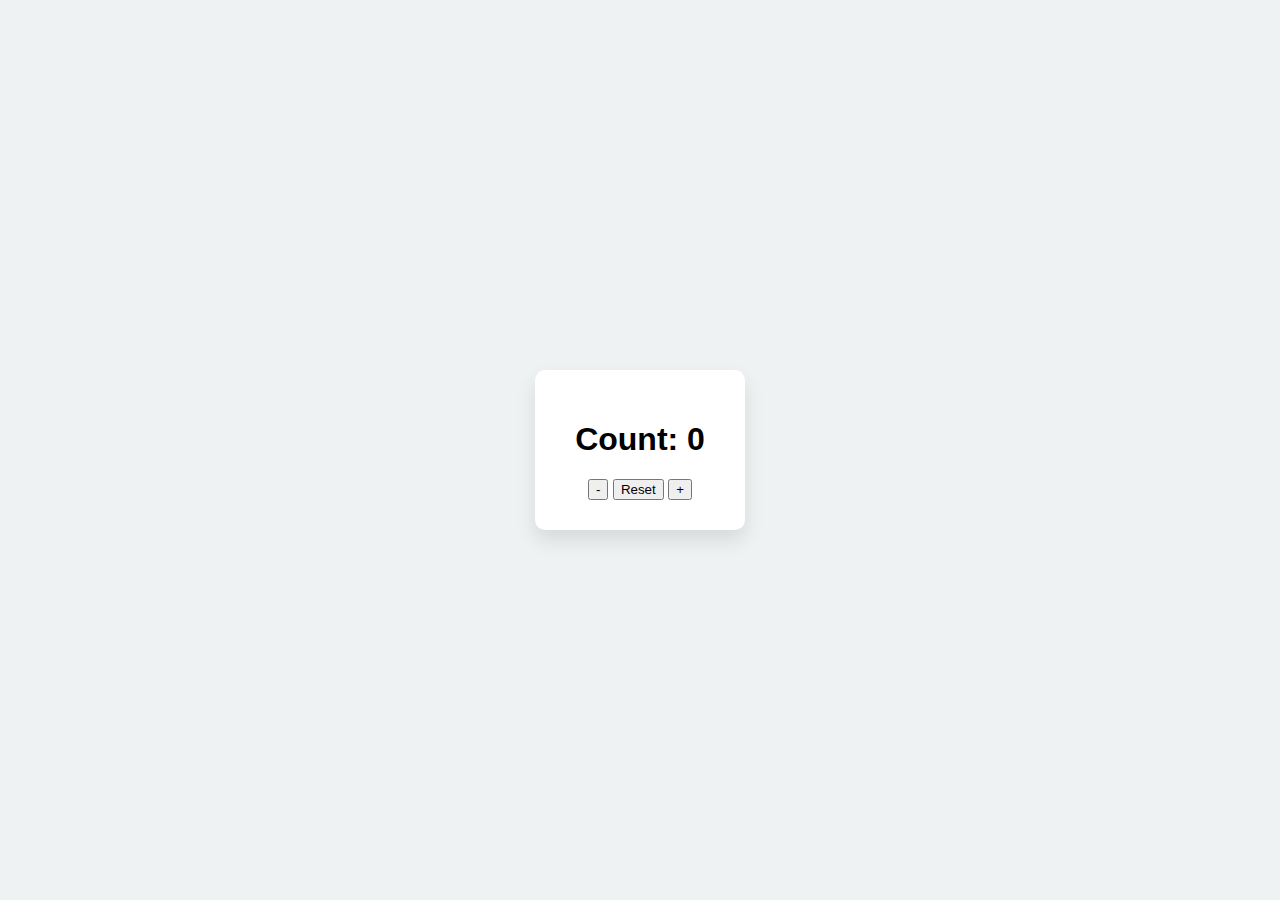
<file: day01_Counter/index.html>
<!DOCTYPE html>
<html lang="en">
  <head>
    <meta charset="UTF-8" />
    <meta name="viewport" content="width=device-width, initial-scale=1.0" />
    <title>Counter</title>
    <link rel="stylesheet" href="style.css" />
  </head>
  <body>
    <div class="container">
      <h1>Count: <span id="display">0</span></h1>
      <button id="decrease">-</button>
      <button id="reset">Reset</button>
      <button id="increase">+</button>
    </div>
    <script src="app.js"></script>
  </body>
</html>
</file>
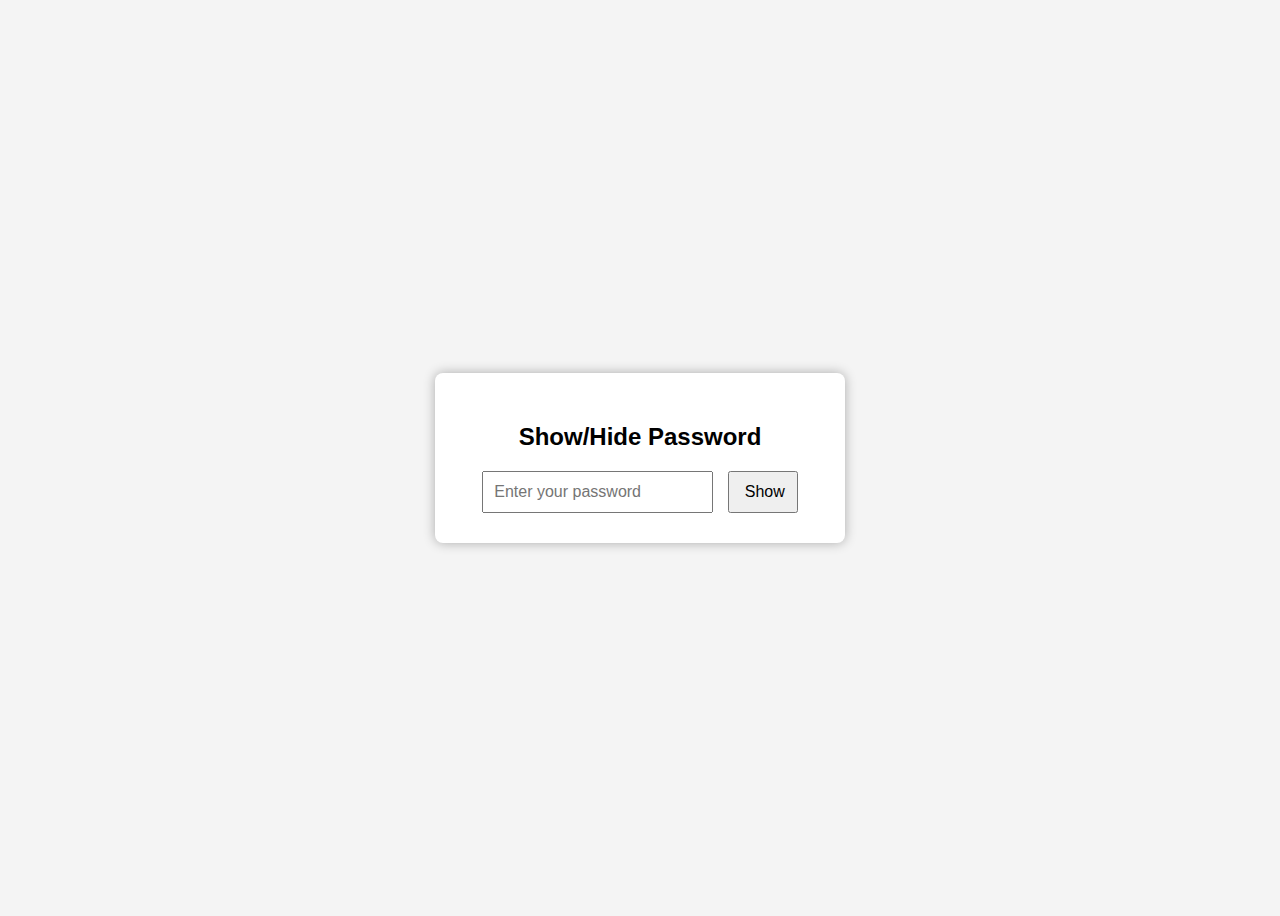
<file: day02_Pass-show-hide/index.html>
<!DOCTYPE html>
<html lang="en">
  <head>
    <meta charset="UTF-8" />
    <meta name="viewport" content="width=device-width, initial-scale=1.0" />
    <title>Password Show/hide</title>
    <link rel="stylesheet" href="style.css" />
  </head>
  <body>
    <div class="container">
      <h2>Show/Hide Password</h2>
      <input type="password" id="password" placeholder="Enter your password" />
      <button id="toggleBtn">Show</button>
    </div>

    <script src="script.js"></script>
  </body>
</html>
</file>
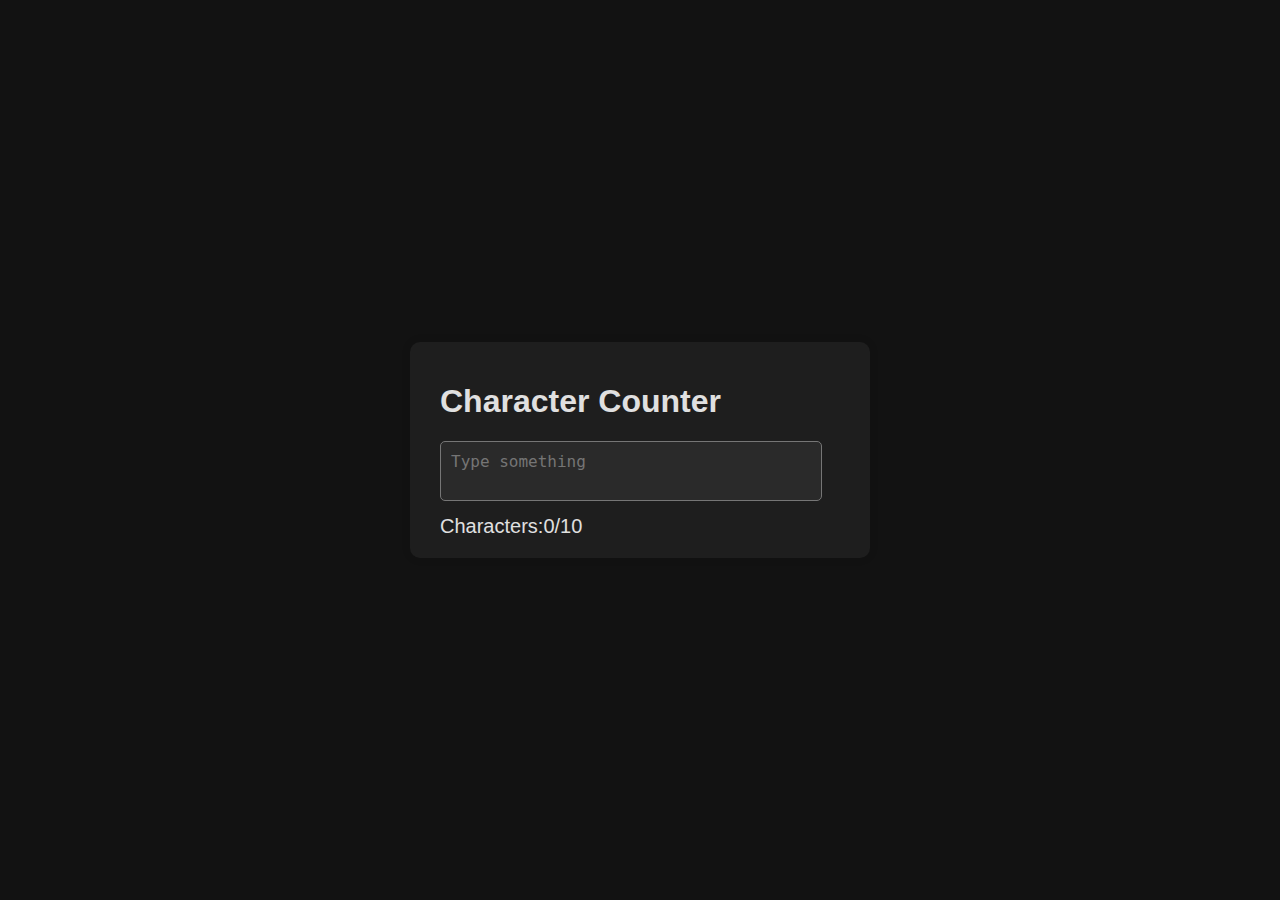
<file: day03_CharCount/index.html>
<!DOCTYPE html>
<html lang="en">
  <head>
    <meta charset="UTF-8" />
    <meta name="viewport" content="width=device-width, initial-scale=1.0" />
    <title>Counter</title>
    <link rel="stylesheet" href="style.css" />
  </head>
  <body>
    <div class="container">
      <h1>Character Counter</h1>
      <textarea
        id="textInput"
        placeholder="Type something"
        maxlength="10"
      ></textarea>
      <p>Characters:<span id="charCount">0</span>/10</p>
    </div>
    <script src="script.js"></script>
  </body>
</html>
</file>
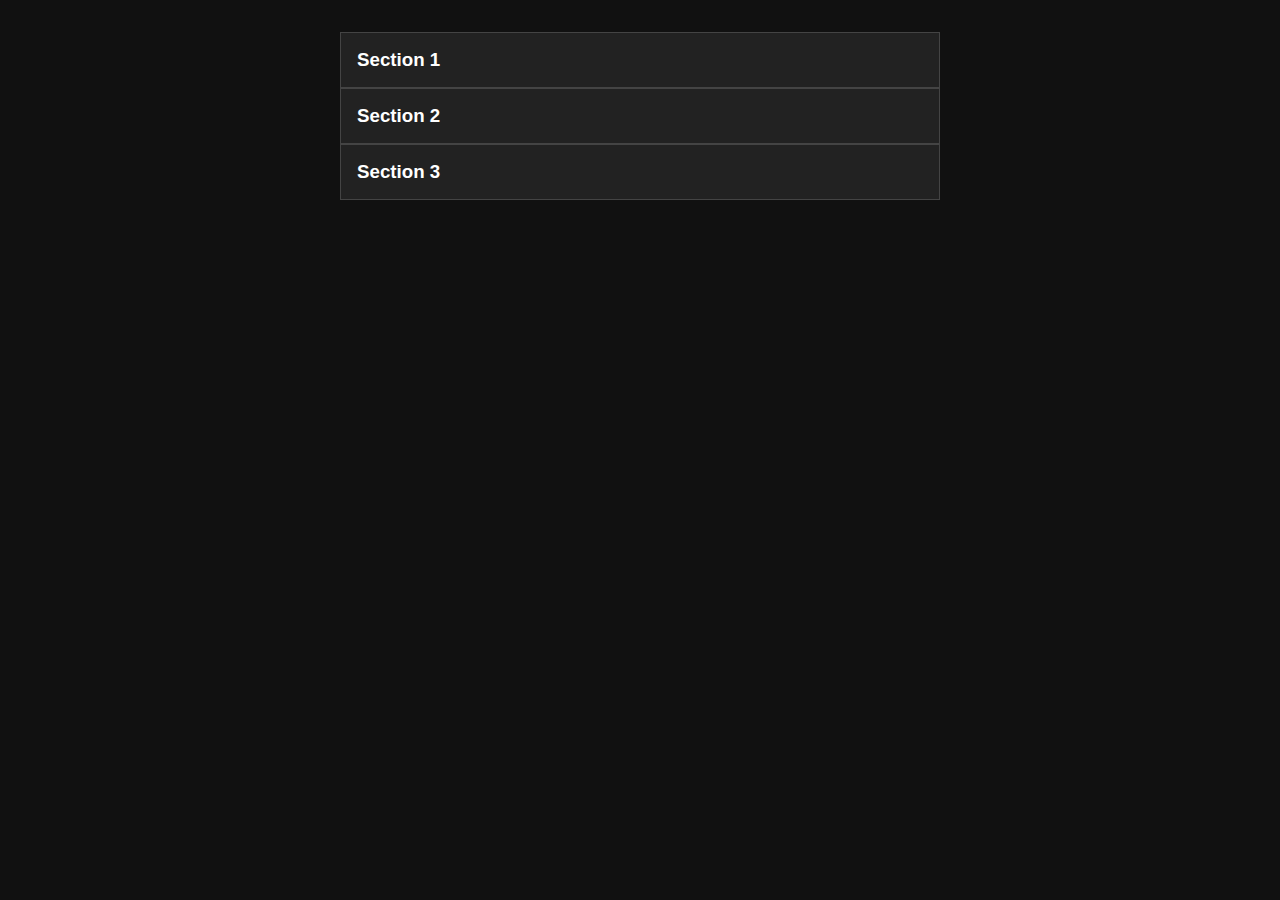
<file: day04_Accordion/index.html>
<!DOCTYPE html>
<html lang="en">
  <head>
    <meta charset="UTF-8" />
    <meta name="viewport" content="width=device-width, initial-scale=1.0" />
    <title>Accordion</title>
    <link rel="stylesheet" href="style.css" />
  </head>
  <body>
    <div class="accordion">
      <div class="accordion-item">
        <h3 class="accordion-header">Section 1</h3>
        <div class="accordion-content">
          <p>This is the content of section 1</p>
        </div>
      </div>
      <div class="accordion-item">
        <h3 class="accordion-header">Section 2</h3>
        <div class="accordion-content">
          <p>This is the content of section 2</p>
        </div>
      </div>
      <div class="accordion-item">
        <h3 class="accordion-header">Section 3</h3>
        <div class="accordion-content">
          <p>This is the content of section 3</p>
        </div>
      </div>
    </div>
    <script src="script.js"></script>
  </body>
</html>
</file>
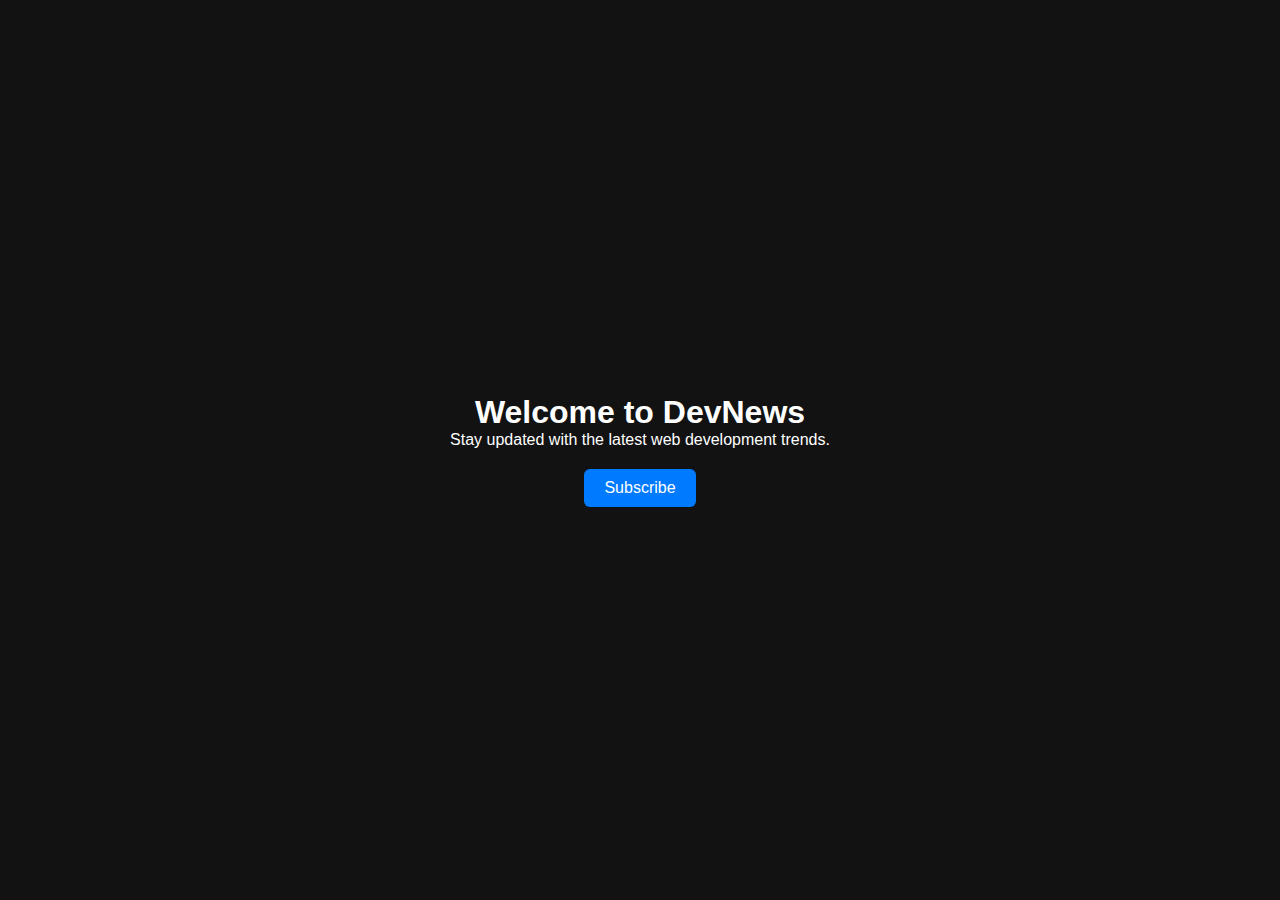
<file: day05_Modal(popup)/index.html>
<!DOCTYPE html>
<html lang="en">
  <head>
    <meta charset="UTF-8" />
    <meta name="viewport" content="width=device-width, initial-scale=1.0" />
    <title>Subscribe Modal</title>
    <link rel="stylesheet" href="style.css" />
  </head>
  <body>
    <main>
      <h1>Welcome to DevNews</h1>
      <p>Stay updated with the latest web development trends.</p>
      <button id="open-modal">Subscribe</button>
    </main>

    <div id="modal-overlay" class="hidden">
      <div class="modal">
        <span id="close-btn">&times;</span>
        <h2>Subscribe to our Newsletter</h2>
        <p>Get the best content weekly. No spam.</p>
        <input type="email" placeholder="Enter your email" />
        <button class="submit">Subscribe</button>
      </div>
    </div>

    <script src="script.js"></script>
  </body>
</html>
</file>
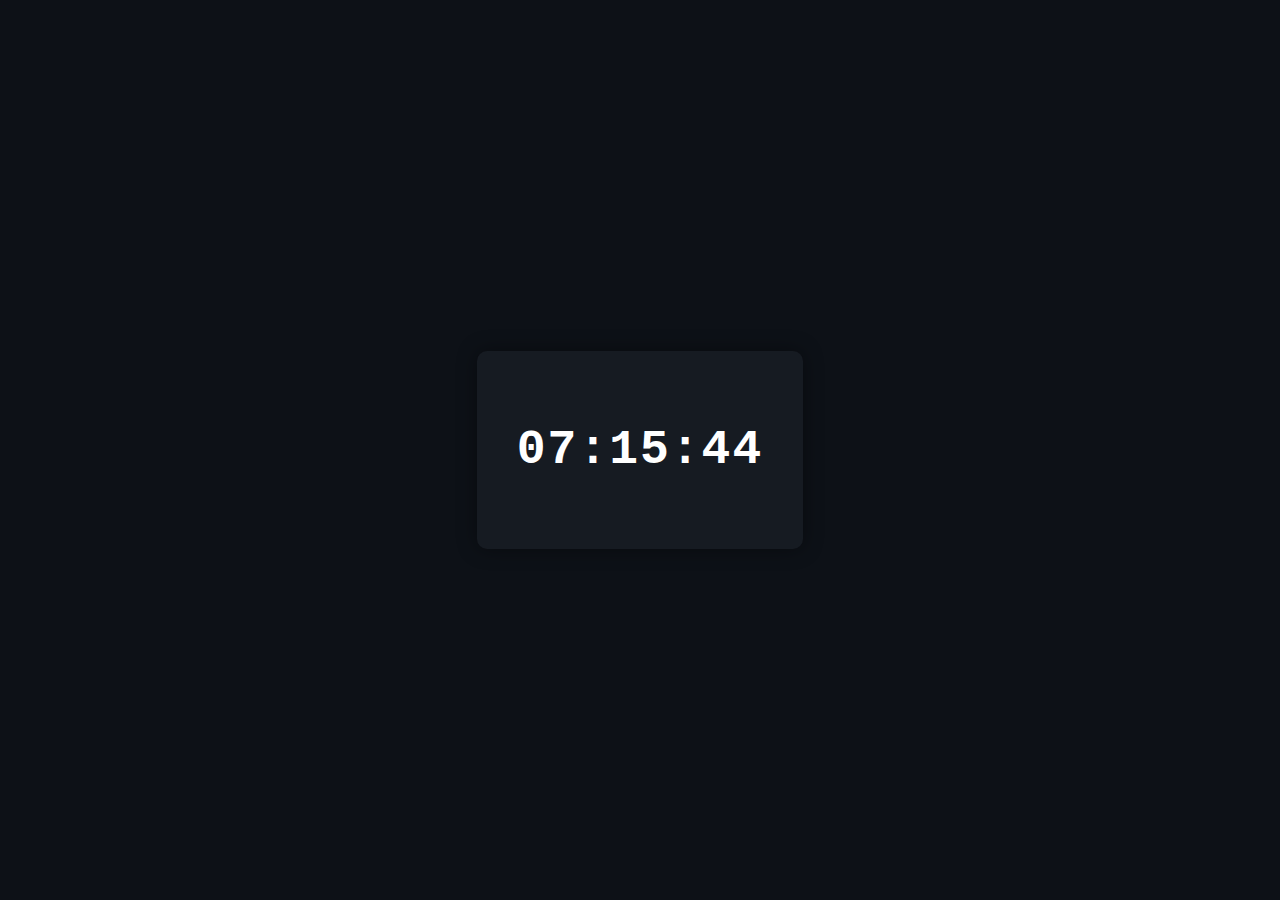
<file: day06_Realtime-Clock/index.html>
<!DOCTYPE html>
<html lang="en">
  <head>
    <meta charset="UTF-8" />
    <meta name="viewport" content="width=device-width, initial-scale=1.0" />
    <title>Real-Time Clock</title>
    <link rel="stylesheet" href="style.css" />
  </head>
  <body>
    <div class="clock-container">
      <h1 id="clock">00:00:00</h1>
    </div>

    <script src="script.js"></script>
  </body>
</html>
</file>
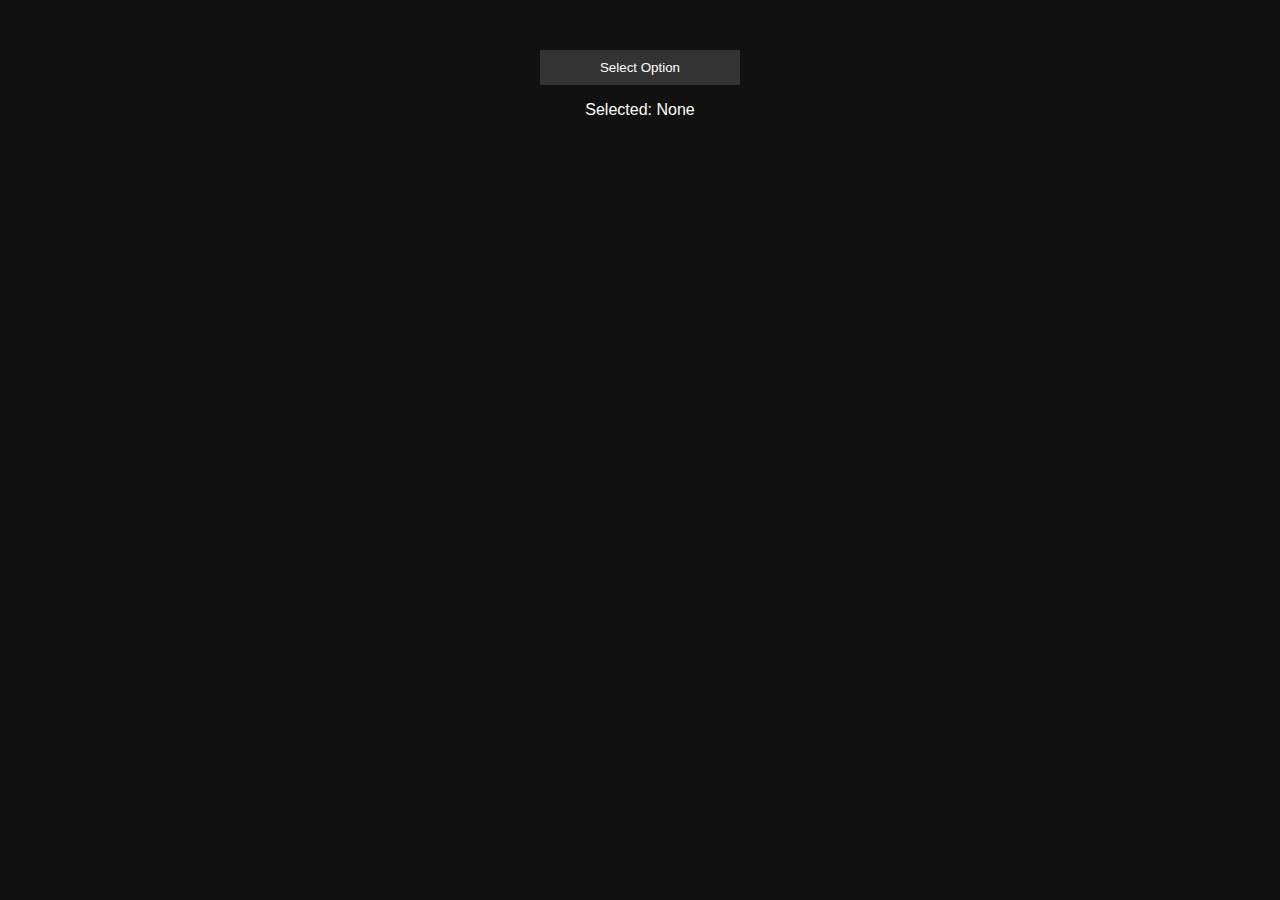
<file: day07_Custom-Dropdown/index.html>
<!DOCTYPE html>
<html lang="en">
  <head>
    <meta charset="UTF-8" />
    <meta name="viewport" content="width=device-width, initial-scale=1.0" />
    <title>Dropdown</title>
    <link rel="stylesheet" href="style.css" />
  </head>
  <body>
    <div class="dropdown">
      <button id="dropdownButton">Select Option</button>
      <ul id="dropdownMenu" class="hidden">
        <li>Java</li>
        <li>Python</li>
        <li>C/C++</li>
        <li>Ruby</li>
      </ul>
    </div>

    <p>Selected: <span id="selectedOption">None</span></p>

    <script src="sccript.js"></script>
  </body>
</html>
</file>
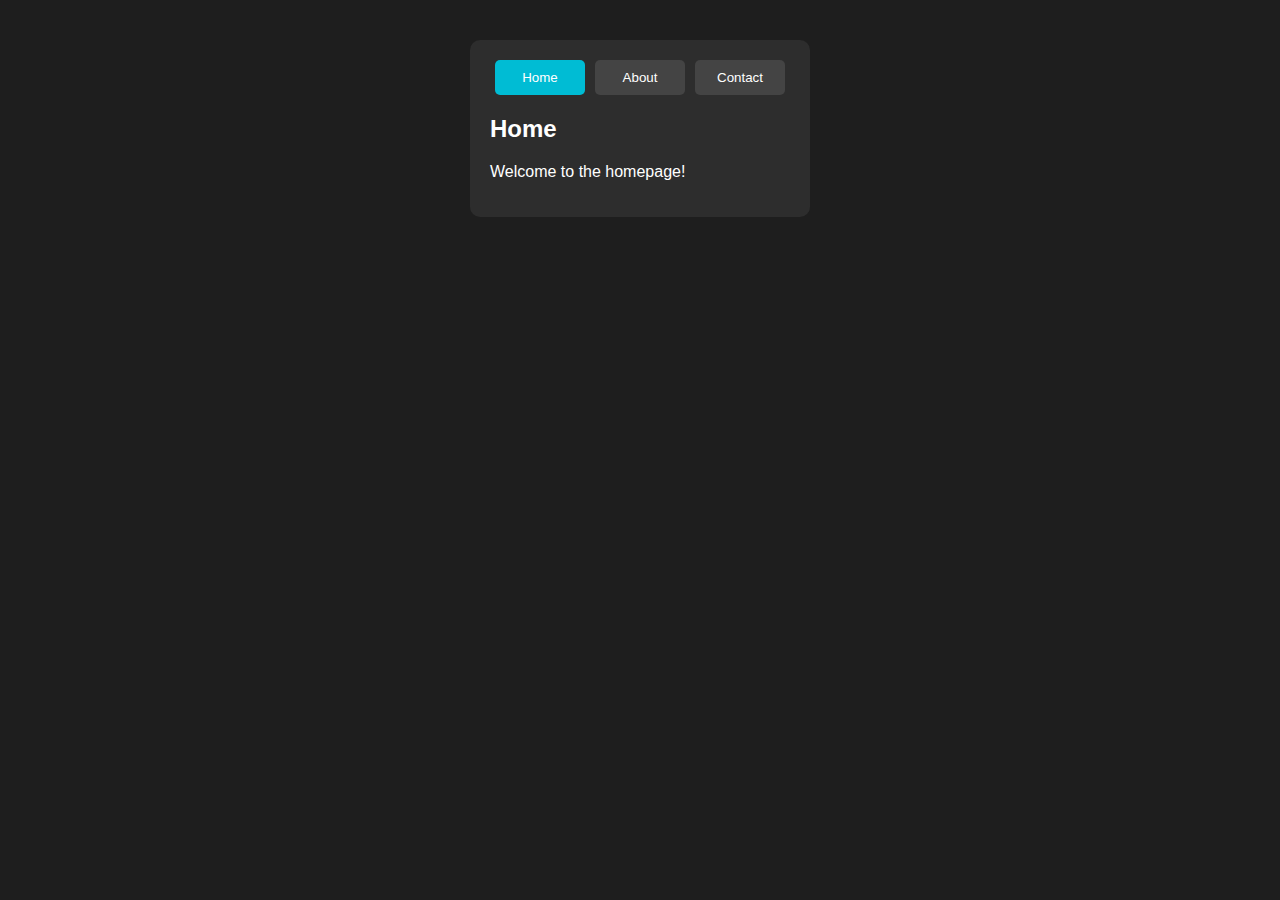
<file: day08_Tabs/index.html>
<!DOCTYPE html>
<html lang="en">
  <head>
    <meta charset="UTF-8" />
    <meta name="viewport" content="width=device-width, initial-scale=1.0" />
    <title>Tabs - Day 8</title>
    <link rel="stylesheet" href="style.css" />
  </head>
  <body>
    <div class="tabs-container">
      <div class="tab-buttons">
        <button class="tab-btn active" data-tab="home">Home</button>
        <button class="tab-btn" data-tab="about">About</button>
        <button class="tab-btn" data-tab="contact">Contact</button>
      </div>

      <div class="tab-content active" id="home">
        <h2>Home</h2>
        <p>Welcome to the homepage!</p>
      </div>
      <div class="tab-content" id="about">
        <h2>About</h2>
        <p>This is the about section.</p>
      </div>
      <div class="tab-content" id="contact">
        <h2>Contact</h2>
        <p>Feel free to reach out.</p>
      </div>
    </div>

    <script src="script.js"></script>
  </body>
</html>
</file>
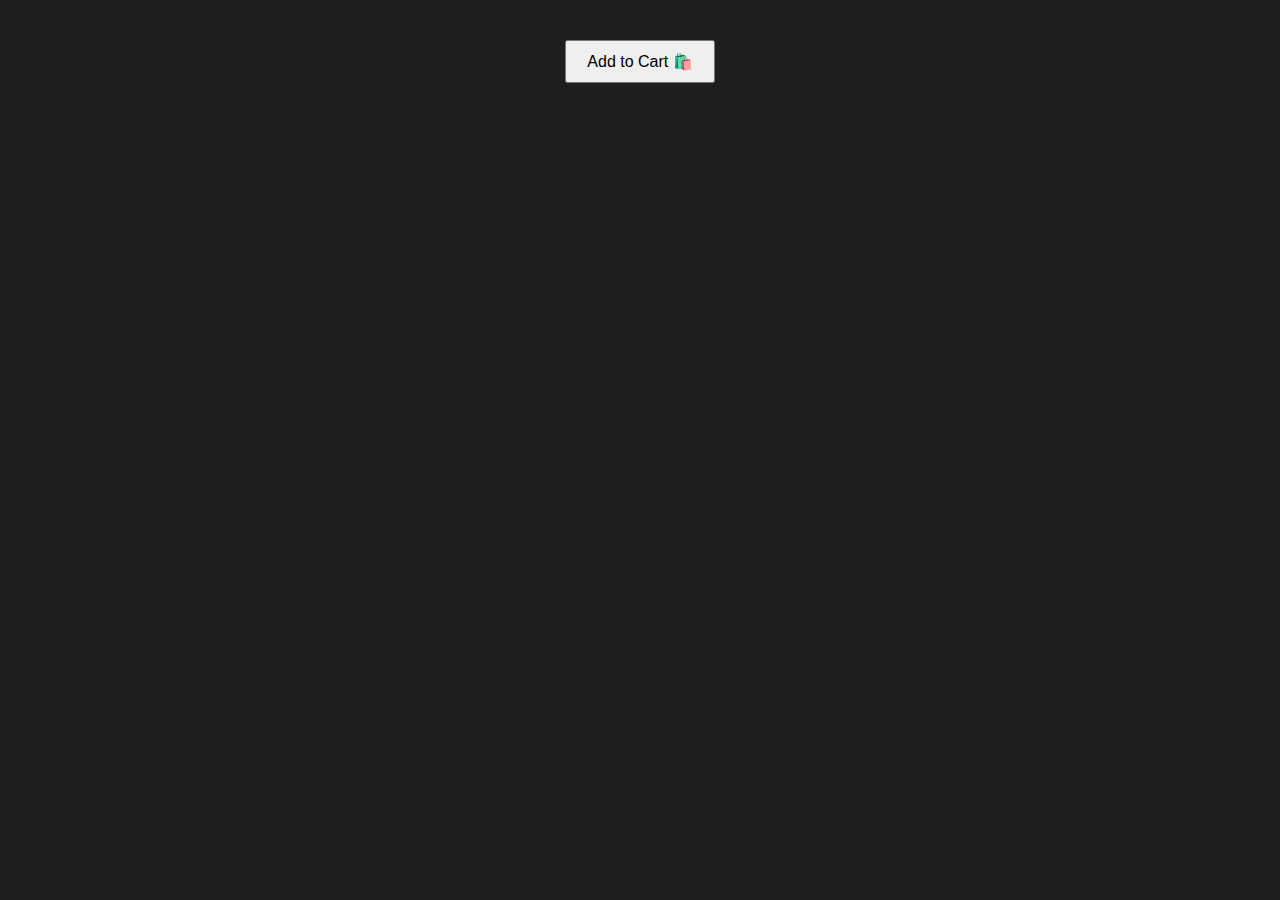
<file: day09_Notifiactiion-Toast/index.html>
<!DOCTYPE html>
<html lang="en">
  <head>
    <meta charset="UTF-8" />
    <meta name="viewport" content="width=device-width, initial-scale=1.0" />
    <title>Notification Toast</title>
    <link rel="stylesheet" href="style.css" />
  </head>
  <body>
    <button id="add-to-cart">Add to Cart 🛍️</button>

    <div id="toast" class="toast">✅ Product added to your cart!</div>
    <script src="script.js"></script>
  </body>
</html>
</file>
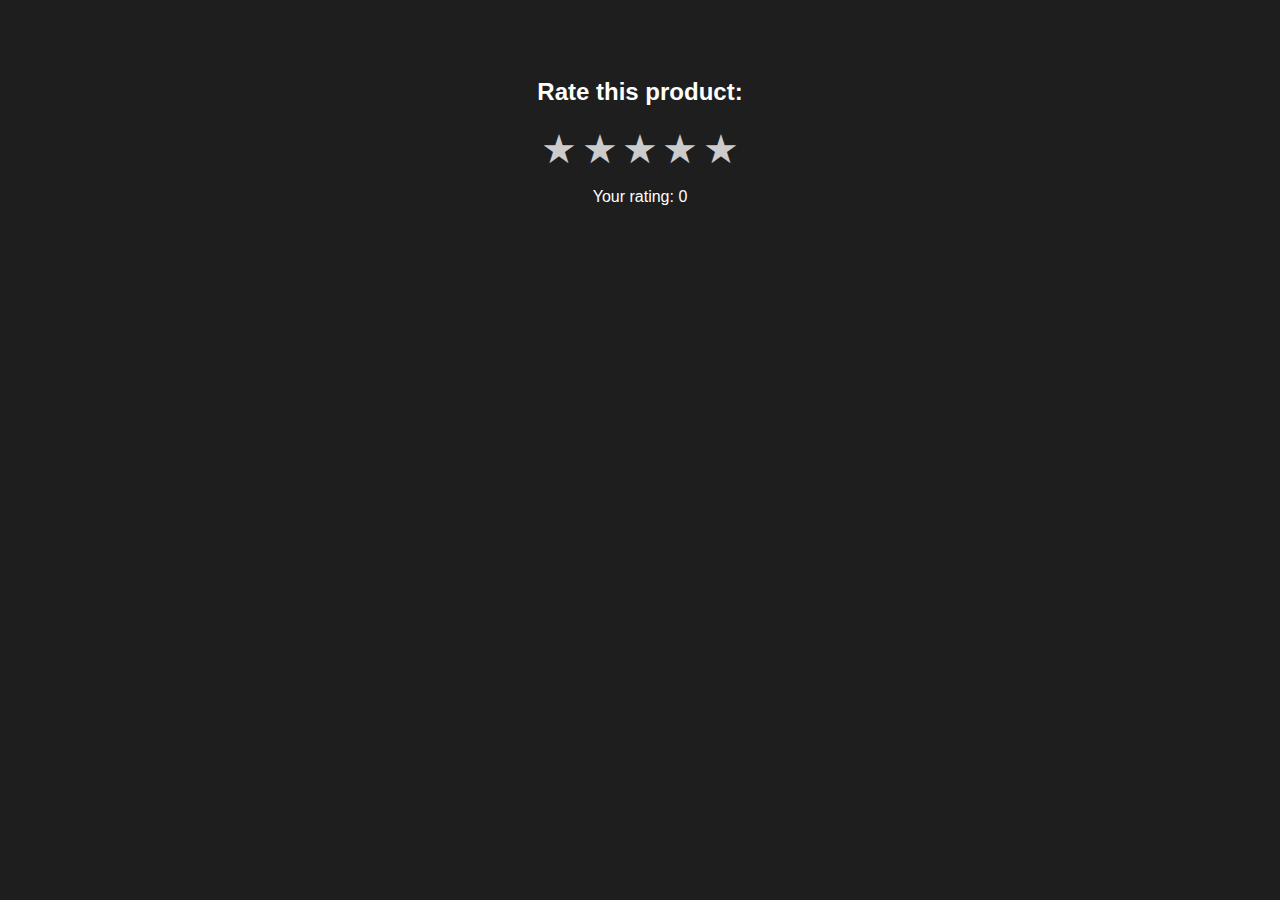
<file: day10_Star-Rating/index.html>
<!DOCTYPE html>
<html lang="en">
  <head>
    <meta charset="UTF-8" />
    <meta name="viewport" content="width=device-width, initial-scale=1.0" />
    <title>Star Rating System</title>
    <link rel="stylesheet" href="style.css" />
  </head>
  <body>
    <h2>Rate this product:</h2>
    <div class="stars" id="star-container">
      <span class="star" data-value="1">&#9733;</span>
      <span class="star" data-value="2">&#9733;</span>
      <span class="star" data-value="3">&#9733;</span>
      <span class="star" data-value="4">&#9733;</span>
      <span class="star" data-value="5">&#9733;</span>
    </div>

    <p id="rating-text">Your rating: 0</p>

    <script src="script.js"></script>
  </body>
</html>
</file>
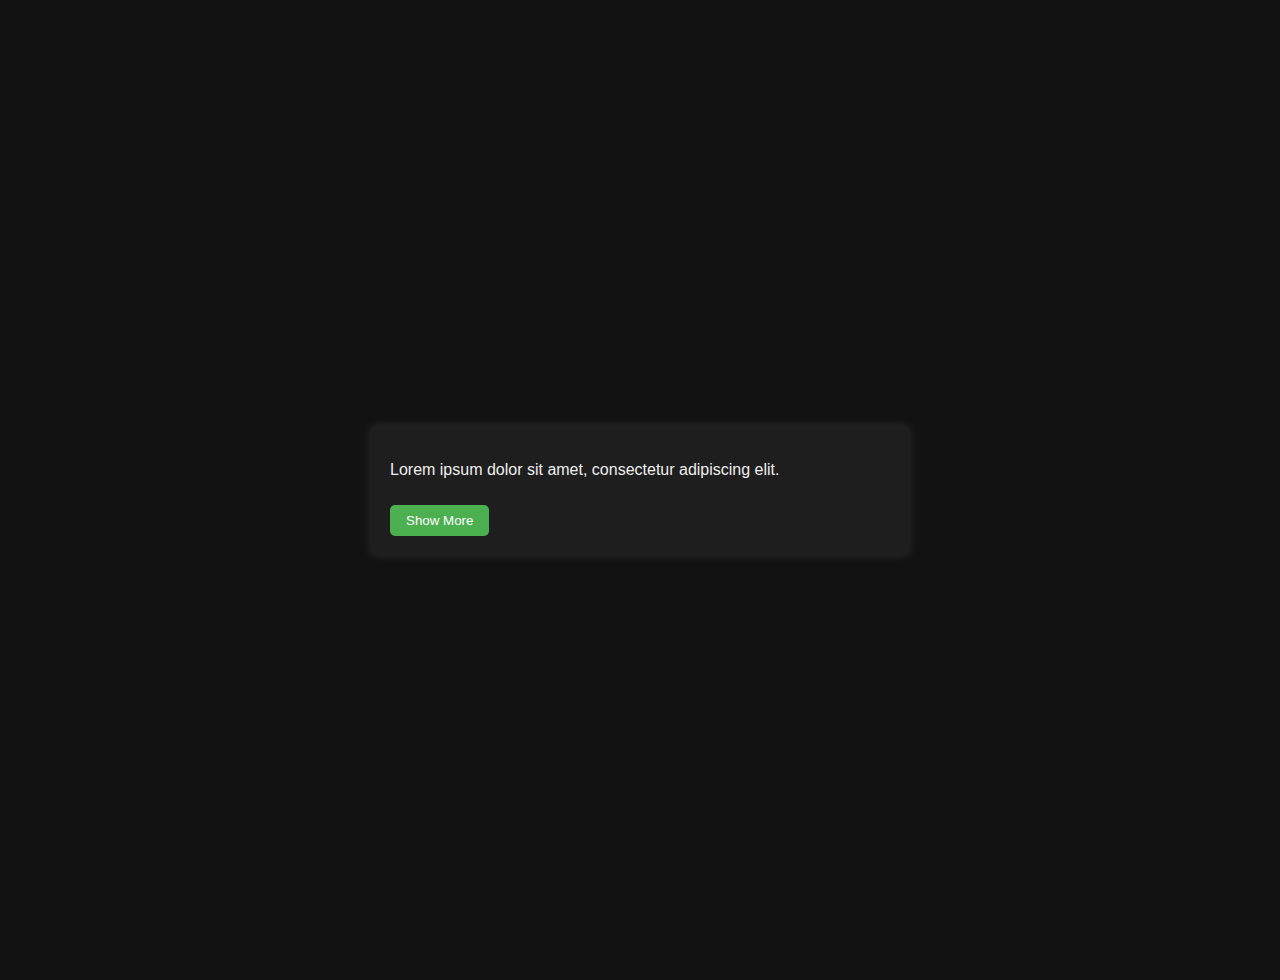
<file: day11_Show-More/index.html>
<!DOCTYPE html>
<html lang="en">
  <head>
    <meta charset="UTF-8" />
    <meta name="viewport" content="width=device-width, initial-scale=1.0" />
    <title>Show More Component</title>
    <link rel="stylesheet" href="style.css" />
  </head>
  <body>
    <div class="container">
      <p id="text">
        Lorem ipsum dolor sit amet, consectetur adipiscing elit.
        <span id="more-text" class="hidden">
          Sed do eiusmod tempor incididunt ut labore et dolore magna aliqua. Ut
          enim ad minim veniam, quis nostrud exercitation ullamco laboris.
        </span>
      </p>
      <button id="toggle-btn">Show More</button>
    </div>

    <script src="script.js"></script>
  </body>
</html>
</file>
<file: day01_Counter/style.css>
body {
  font-family: sans-serif;
  background-color: #eef2f3;
  display: flex;
  justify-content: center;
  align-items: center;
  height: 100vh;
  margin: 0;
}

.container {
  text-align: center;
  background: white;
  padding: 30px 40px;
  border-radius: 10px;
  box-shadow: 0 10px 20px rgba(0, 0, 0, 0.1);
}
</file>
<file: day02_Pass-show-hide/style.css>
body {
  display: flex;
  justify-content: center;
  align-items: center;
  height: 100vh;
  font-family: sans-serif;
  background-color: #f4f4f4;
}

.container {
  background: white;
  padding: 30px;
  border-radius: 8px;
  box-shadow: 0 0 12px rgba(0, 0, 0, 0.3);
  text-align: center;
  width: 350px;
}

input {
  padding: 10px;
  font-size: 16px;
  margin-right: 10px;
}

button {
  padding: 10px 15px;
  font-size: 16px;
  cursor: pointer;
  width: 70px;
}

/* input[type="password"]::-ms-reveal,
input[type="password"]::-ms-clear {
  display: none;
} */
</file>
<file: day03_CharCount/style.css>
body {
  font-family: Arial, sans-serif;
  background: #121212;
  color: #e0e0e0;
  display: flex;
  justify-content: center;
  align-items: center;
  height: 100vh;
  margin: 0;
}

.container {
  background: #1e1e1e;
  padding: 20px 30px;
  border-radius: 10px;
  box-shadow: 0 0 10px rgba(0, 0, 0, 0.1);
  width: 90%;
  max-width: 400px;
}

textarea {
  width: 90%;
  border-radius: 5px;
  /* height: 100px; */
  padding: 10px;
  font-size: 16px;
  margin-bottom: 10px;
  resize: none;
  background: #2a2a2a;
  color: #fff;
}

p {
  font-size: 20px;
  margin: 0;
}
</file>
<file: day04_Accordion/style.css>
* {
  margin: 0;
  padding: 0;
  box-sizing: border-box;
}

body {
  font-family: Arial, Helvetica, sans-serif;
  background-color: #111;
  color: #fff;
  padding: 2rem;
}

.accordion {
  max-width: 600px;
  margin: auto;
}

.accordion-header {
  background-color: #222;
  padding: 1rem;
  margin: 0;
  cursor: pointer;
  border: 1px solid #444;
}

.accordion-content {
  background-color: #1a1a1a;
  padding: 1rem;
  border: 1px solid #444;
  border-top: none;
  display: none;
}

.accordion-content.active {
  display: block;
}
</file>
<file: day05_Modal(popup)/style.css>
* {
  margin: 0;
  padding: 0;
  box-sizing: border-box;
}

body {
  font-family: "Segoe UI", sans-serif;
  background: #121212;
  color: #fff;
  height: 100vh;
  display: flex;
  justify-content: center;
  align-items: center;
  text-align: center;
}

main {
  max-width: 500px;
}

button {
  padding: 10px 20px;
  background: #007bff;
  color: white;
  border: none;
  border-radius: 6px;
  font-size: 16px;
  margin-top: 20px;
  cursor: pointer;
}

#modal-overlay {
  position: fixed;
  top: 0;
  left: 0;
  width: 100%;
  height: 100%;
  background: rgba(0, 0, 0, 0.6);
  display: flex;
  justify-content: center;
  align-items: center;
  z-index: 1000;
}

.modal {
  background: white;
  color: #121212;
  padding: 30px 20px;
  border-radius: 10px;
  width: 90%;
  max-width: 400px;
  position: relative;
  text-align: left;
  box-shadow: 0 8px 20px rgba(0, 0, 0, 0.2);
}

.modal h2 {
  margin-bottom: 10px;
}

.modal p {
  margin-bottom: 20px;
}

.modal input {
  width: 100%;
  padding: 10px;
  margin-bottom: 15px;
  border: 1px solid #ccc;
  border-radius: 5px;
}

.modal .submit {
  width: 100%;
  background-color: #28a745;
}

#close-btn {
  position: absolute;
  top: 10px;
  right: 15px;
  font-size: 22px;
  cursor: pointer;
  color: #999;
}

.hidden {
  display: none !important;
}
</file>
<file: day06_Realtime-Clock/style.css>
body {
  margin: 0;
  padding: 0;
  background-color: #0d1117;
  color: #ffffff;
  font-family: "Courier New", Courier, monospace;
  display: flex;
  justify-content: center;
  align-items: center;
  height: 100vh;
}

.clock-container {
  text-align: center;
  background-color: #161b22;
  padding: 40px;
  border-radius: 10px;
  box-shadow: 0 0 20px rgba(0, 0, 0, 0.4);
}

#clock {
  font-size: 3rem;
  letter-spacing: 2px;
}
</file>
<file: day07_Custom-Dropdown/style.css>
body {
  font-family: sans-serif;
  background: #111;
  color: #fff;
  display: flex;
  flex-direction: column;
  align-items: center;
  margin-top: 50px;
}

.dropdown {
  position: relative;
  width: 200px;
}

button {
  width: 100%;
  padding: 10px;
  background: #333;
  color: #fff;
  border: none;
  cursor: pointer;
}

ul {
  list-style: none;
  padding: 0;
  margin: 0;
  background: #222;
  border: 1px solid #444;
  position: absolute;
  width: 100%;
  top: 40px;
  left: 0;
  z-index: 10;
}

ul li {
  padding: 10px;
  cursor: pointer;
}

ul li:hover {
  background: #555;
}

.hidden {
  display: none;
}
</file>
<file: day08_Tabs/style.css>
body {
  font-family: sans-serif;
  display: flex;
  justify-content: center;
  padding: 2rem;
  background-color: #1e1e1e;
  color: #fff;
}

.tabs-container {
  background: #2d2d2d;
  padding: 20px;
  border-radius: 10px;
  width: 300px;
}

.tab-buttons {
  display: flex;
  justify-content: space-between;
  margin-bottom: 20px;
}

.tab-btn {
  flex: 1;
  padding: 10px;
  background: #444;
  color: #fff;
  border: none;
  cursor: pointer;
  margin: 0 5px;
  border-radius: 5px;
  transition: background 0.3s;
}

.tab-btn.active {
  background: #00bcd4;
}

.tab-content {
  display: none;
}

.tab-content.active {
  display: block;
}
</file>
<file: day09_Notifiactiion-Toast/style.css>
body {
  font-family: Arial, sans-serif;
  padding: 2rem;
  text-align: center;
  background-color: #1e1e1e;
  color: #fff;
}

#add-to-cart {
  padding: 10px 20px;
  font-size: 16px;
  cursor: pointer;
}

.toast {
  visibility: hidden;
  min-width: 250px;
  margin-left: -125px;
  background-color: #333;
  color: #fff;
  text-align: center;
  border-radius: 5px;
  padding: 16px;
  position: fixed;
  z-index: 1;
  left: 50%;
  bottom: 330px;
  font-size: 17px;
  opacity: 0;
  transition: opacity 0.5s ease, bottom 0.5s ease;
}

.toast.show {
  visibility: visible;
  opacity: 1;
  bottom: 350px;
}
</file>
<file: day10_Star-Rating/style.css>
body {
  font-family: Arial, sans-serif;
  text-align: center;
  padding-top: 50px;
  background-color: #1e1e1e;
  color: #fff;
}

.stars {
  display: inline-block;
  cursor: pointer;
}

.star {
  font-size: 40px;
  color: #ccc;
  transition: color 0.2s;
}

.star.selected {
  color: gold;
}
</file>
<file: day11_Show-More/style.css>
body {
  font-family: sans-serif;
  background-color: #121212;
  color: #eee;
  padding: 2rem;
  display: flex;
  justify-content: center;
  align-items: center;
  height: 100vh;
}

.container {
  width: 500px;
  background-color: #1e1e1e;
  padding: 20px;
  border-radius: 8px;
  box-shadow: 0 0 10px rgba(255, 255, 255, 0.1);
}

.hidden {
  display: none;
}

button {
  margin-top: 10px;
  padding: 8px 16px;
  border: none;
  background-color: #4caf50;
  color: white;
  border-radius: 5px;
  cursor: pointer;
}

button:hover {
  background-color: #45a049;
}
</file>
